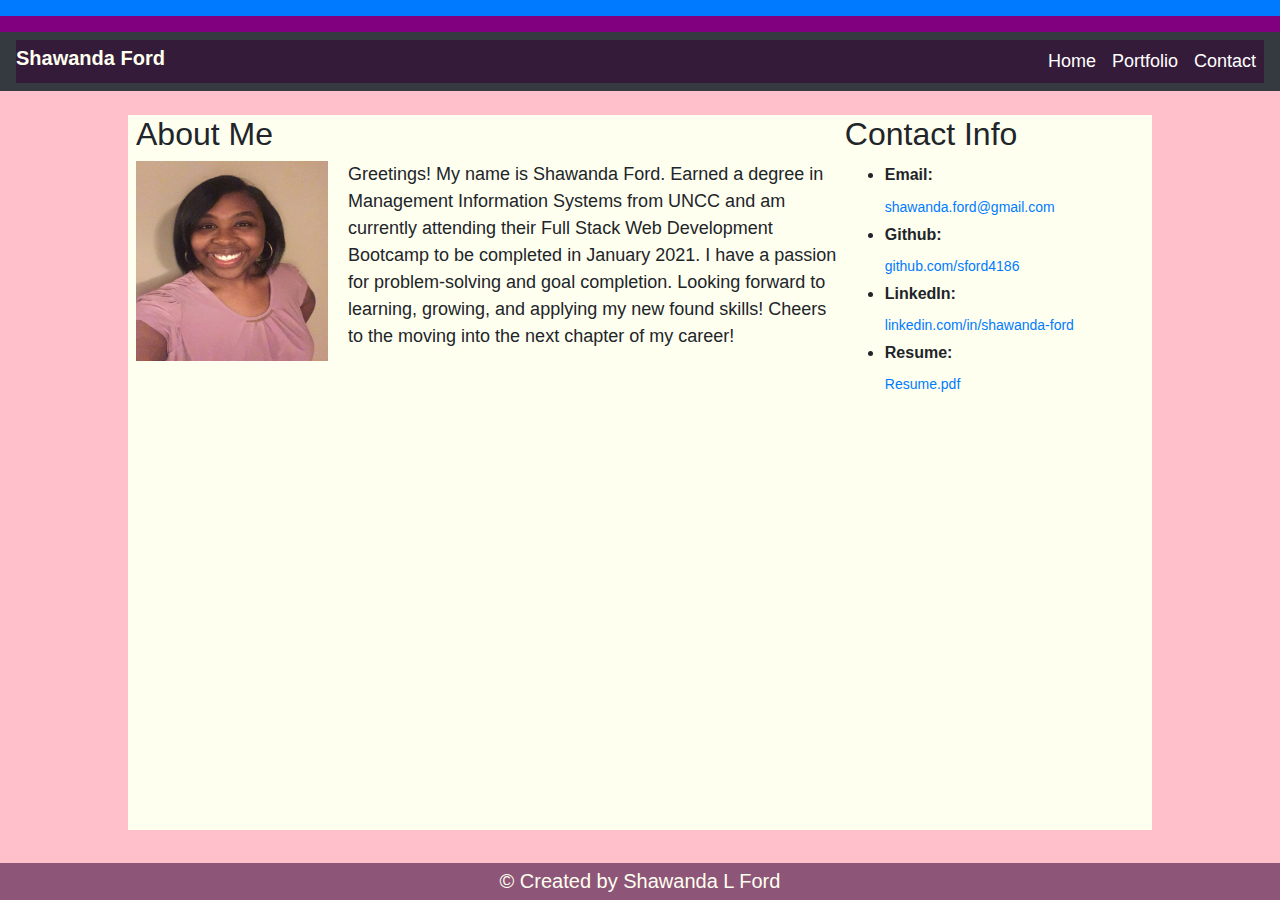
<file: index.html>
<!DOCTYPE html>
<html lang="en-us">

<head>

  <meta charset="UTF-8">
  <meta name="viewport" content="width=device-width, initial-scale=1">

  <!--Website Header-->
  <title>Home</title>

  <!-- Bootstrap CDN & Stylesheets-->
  <link rel="stylesheet" href="https://maxcdn.bootstrapcdn.com/bootstrap/4.0.0/css/bootstrap.min.css">
  <link rel="stylesheet" href="https://maxcdn.bootstrapcdn.com/font-awesome/4.7.0/css/font-awesome.min.css">
  <link rel="stylesheet" href="Assets/css/style.css">
</head>

<body>


  <!--Create a Navbar-->
  <header>

    <div class="navbar navbar-dark bg-primary"></div>

    <div class="navbar navbar-light" style="background-color: purple;"></div>
    <!--Navbar Content-->
    <nav class="navbar navbar-expand-lg navbar-dark bg-dark">
      <button class="navbar-toggler" type="button" data-toggle="collapse" data-target="#navbarTogglerDemo01"
        aria-controls="navbarTogglerDemo01" aria-expanded="false" aria-label="Toggle navigation">
        <span class="navbar-toggler-icon"></span>
      </button>

      <div class="collapse navbar-collapse" id="navbarTogglerDemo01" style="background-color: rgba(54, 3, 54, 0.568);">

        <h5 style="color:ivory;"><strong>Shawanda Ford</strong></h5>
        <ul class="navbar-nav ml-auto">
          <li class="nav-item active">
            <a class="nav-link" href="index.html" target="_blank">Home <span class="sr-only">(current)</span></a>
          </li>
          <li class="nav-item active">
            <a class="nav-link" href="portfolio.html" target="_blank">Portfolio <span
                class="sr-only">(current)</span></a>
          </li>
          <li class="nav-item active">
            <a class="nav-link" href="contact.html" target="_blank">Contact <span class="sr-only">(current)</span></a>
          </li>

        </ul>
    </nav>

  </header>


  <!--Main Content-->
  <main class="container mt-4 ">
    <div class="row" style="background-color: ivory;">

      <section id="main-bio" style="background-color:ivory;">

        <h2 class="pl-2">About Me</h2>
        <img src="Assets/images/ShawandaPic.jpg" alt="Your Image" class="pl-2" id="img-thumbnail">
        <p class="pl-2">Greetings! My name is Shawanda Ford. Earned a degree in Management Information Systems from UNCC and am
          currently attending their Full Stack Web Development Bootcamp to be completed in January 2021. I have a
          passion for problem-solving and goal completion. Looking
          forward to learning, growing, and applying my new found skills! Cheers
          to the moving into the next chapter of my career!</p>

      </section>

      <section id="contact-info" style="background-color: ivory;">

        <h2>Contact Info</h2>

        <ul>
          <li>
            <h6><strong>Email:</strong></h6> <a href="mailto: shawanda.ford@gmail.com"
              style="font-size: 14px;">shawanda.ford@gmail.com</a>
          </li>
          <li>
            <h6><strong>Github:</strong></h6> <a href="https://github.com/sford4186"
              style="font-size: 14px;">github.com/sford4186</a>
          </li>
          <li>
            <h6><strong>LinkedIn:</strong></h6> <a href="https://www.linkedin.com/in/shawanda-ford-a45b4816/"
              style="font-size: 14px">linkedin.com/in/shawanda-ford</a>
          </li>
          <li>
            <h6><strong>Resume:</strong></h6> <a href="Assets/images/SF_ResumeFinal.doc.pdf" style="font-size: 14px">Resume.pdf</a>
          </li>
        </ul>

      </section>
    </div>
  </main>


  
  <hr>
  
  
  <!--Footer Content-->
  <footer style="background-color: rgba(54, 3, 54, 0.568);">
    <p>
  
  
      &copy; Created by Shawanda L Ford
  
    </p>
  
  
  </footer>
  <script src="https://ajax.googleapis.com/ajax/libs/jquery/1.11.3/jquery.min.js"></script>

  <script src="https://cdnjs.cloudflare.com/ajax/libs/popper.js/1.14.3/umd/popper.min.js"></script>

  <!-- Bootstrap JavaScript CDN -->
  <script src="https://maxcdn.bootstrapcdn.com/bootstrap/4.0.0/js/bootstrap.min.js"></script>

</body>



</html>
</file>
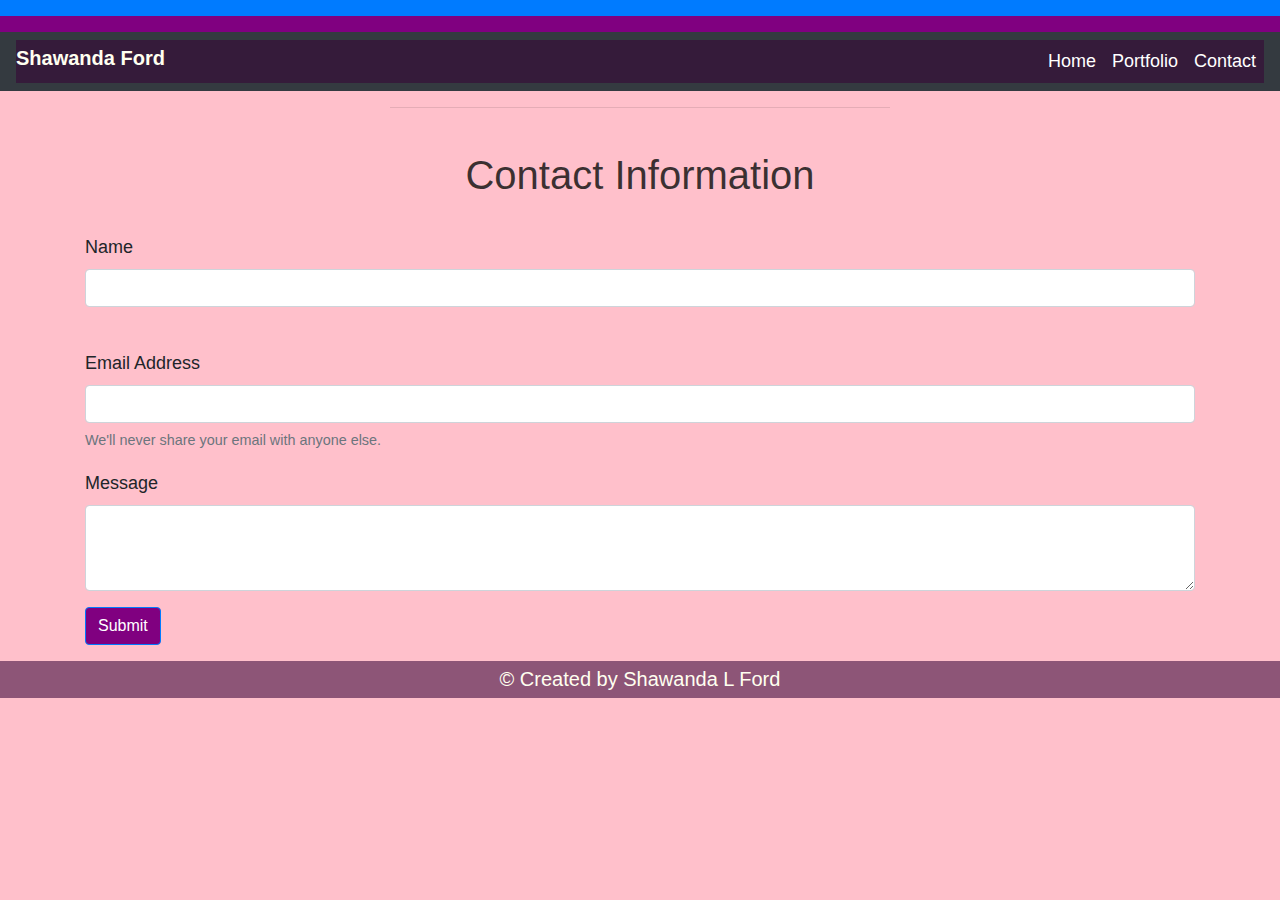
<file: contact.html>
<!DOCTYPE html>
<html lang="en-us">

<head>

    <meta charset="UTF-8">
    <meta name="viewport" content="width=device-width, initial-scale=1">

    <!--Site Page Header-->
    <title>Contact Information</title>

    <!-- Bootstrap CDN & Other Css Stylesheets-->
    <link rel="stylesheet" href="https://maxcdn.bootstrapcdn.com/bootstrap/4.0.0/css/bootstrap.min.css">
    <link rel="stylesheet" href="https://maxcdn.bootstrapcdn.com/font-awesome/4.7.0/css/font-awesome.min.css">
    <link rel="stylesheet" href="Assets/css/style_contact.css">
</head>

<body>

 <!--Create a Navbar-->
 <header>

    <div class="navbar navbar-dark bg-primary"></div>

    <div class="navbar navbar-light" style="background-color: purple;"></div>
    <!--Navbar Content-->
    <nav class="navbar navbar-expand-lg navbar-dark bg-dark">
      <button class="navbar-toggler" type="button" data-toggle="collapse" data-target="#navbarTogglerDemo01"
        aria-controls="navbarTogglerDemo01" aria-expanded="false" aria-label="Toggle navigation">
        <span class="navbar-toggler-icon"></span>
      </button>

      <div class="collapse navbar-collapse" id="navbarTogglerDemo01" style="background-color: rgba(54, 3, 54, 0.568);">

        <h5 style="color:ivory;"><strong>Shawanda Ford</strong></h5>
        <ul class="navbar-nav ml-auto">
          <li class="nav-item active">
            <a class="nav-link" href="index.html" target="_blank">Home <span class="sr-only">(current)</span></a>
          </li>
          <li class="nav-item active">
            <a class="nav-link" href="portfolio.html" target="_blank">Portfolio <span
                class="sr-only">(current)</span></a>
          </li>
          <li class="nav-item active">
            <a class="nav-link" href="contact.html" target="_blank">Contact <span class="sr-only">(current)</span></a>
          </li>

        </ul>
    </nav>

  </header>

    <!--Horizontal line-->
    <hr style="color:ivory" width="500px">

    <!--Form Content-->
    <div class="container">
        <form>
            <br>
            <h1>Contact Information </h1>
            <br>
            <div class="form-group">
                <label for="formGroupExampleInput">Name</label>
                <input type="text" class="form-control" id="formGroupExampleInput">
            </div>
            <br>

            <div class="form-group">
                <label for="exampleInputEmail1">Email Address</label>
                <input type="email" class="form-control" id="exampleInputEmail1" aria-describedby="emailHelp">
                <small id="emailHelp" class="form-text text-muted">We'll never share your email with anyone
                    else.</small>
            </div>



            <div class="form-group">
                <label for="exampleFormControlTextarea1">Message</label>
                <textarea class="form-control" id="exampleFormControlTextarea1" rows="3"></textarea>
            </div>


            <div class="form-group row">
                <div class="col-sm-10">
                    <button type="submit" class="btn btn-primary" style="background-color: purple;">Submit</button>
                </div>
            </div>
        </form>
    </div>

    <!--Footer Content-->
<footer style="background-color: rgba(54, 3, 54, 0.568);">
    <p>

        <!-- <strong> Email: </strong><a href="mailto: shawanda.ford@gmail.com" target="_blank">shawanda.ford@gmail.com</a>
        <strong> Github: </strong><a href="https://github.com/sford4186" target="_blank">github.com/sford4186</a>

        <br>
        <br> -->
        &copy; Created by Shawanda L Ford
    </p>

</footer>


    <!-- jQuery CDN -->
    <script src="https://ajax.googleapis.com/ajax/libs/jquery/1.11.3/jquery.min.js"></script>

    <script src="https://cdnjs.cloudflare.com/ajax/libs/popper.js/1.14.3/umd/popper.min.js"></script>

    <!-- Bootstrap JavaScript CDN -->
    <script src="https://maxcdn.bootstrapcdn.com/bootstrap/4.0.0/js/bootstrap.min.js"></script>
</body>



</html>
</file>
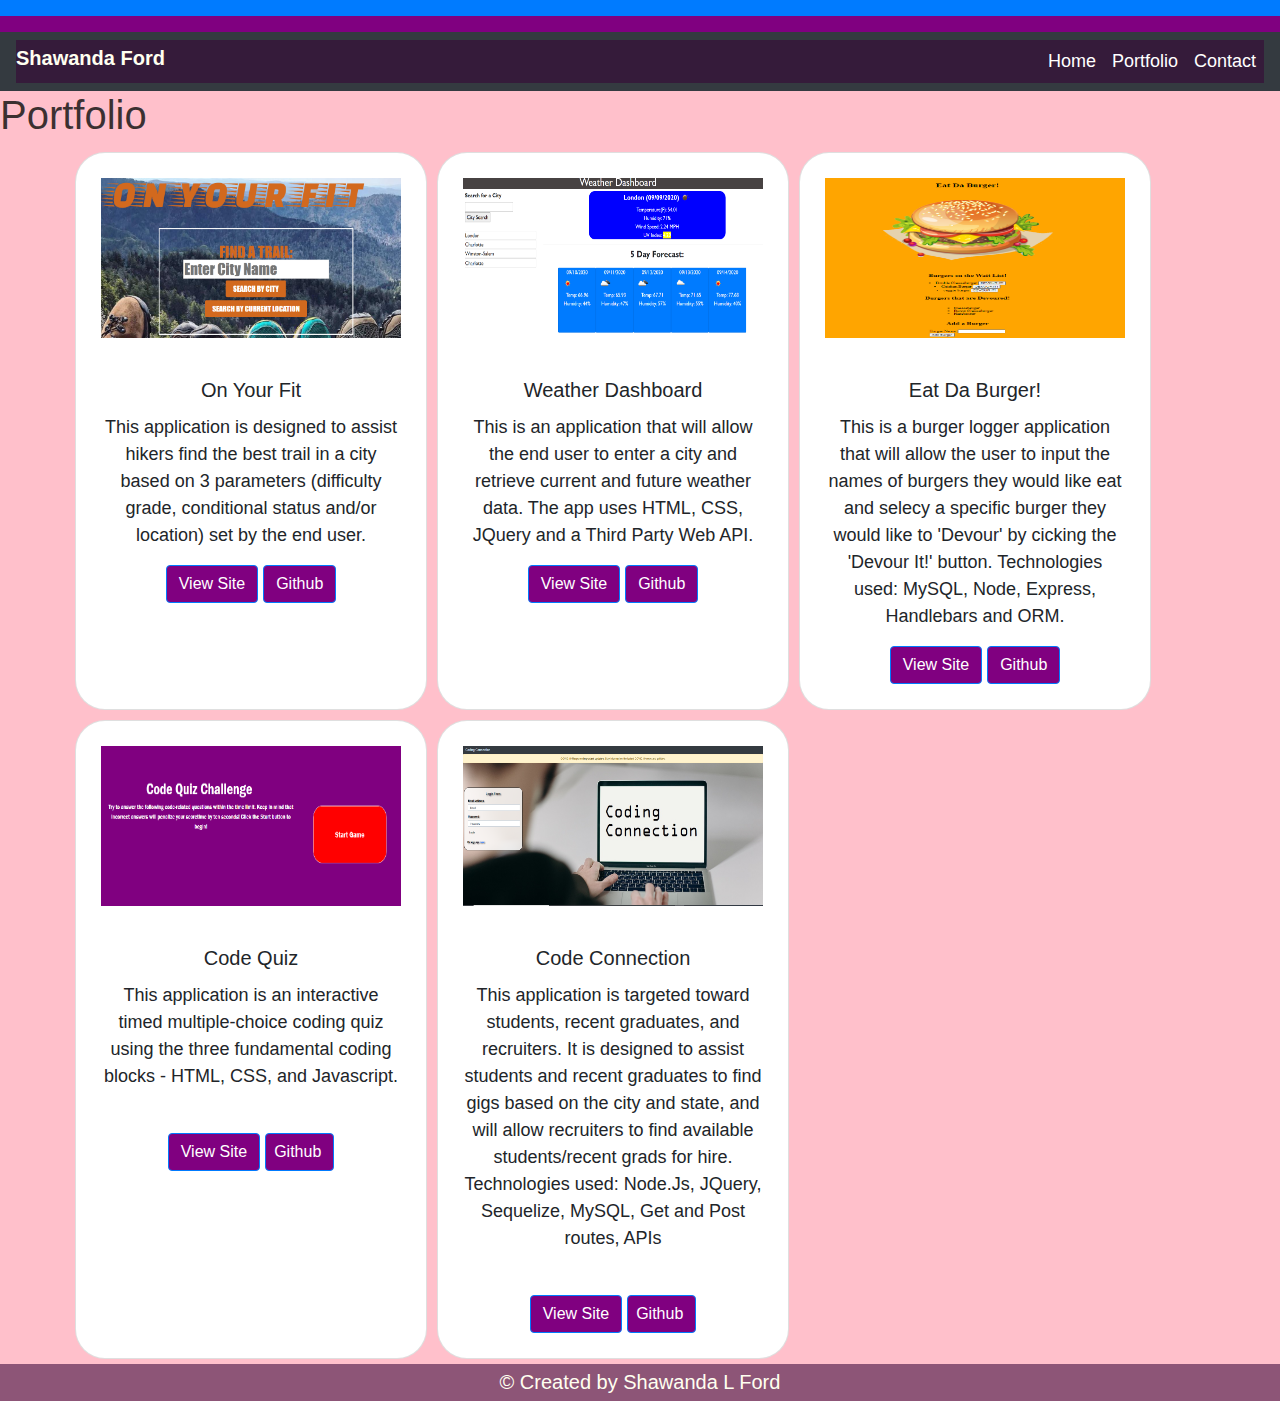
<file: portfolio.html>
<!DOCTYPE html>
<html lang="en-us">

<head>

  <meta charset="UTF-8">
  <meta name="viewport" content="width=device-width, initial-scale=1">

  <title>Responsive Portfolio</title>

  <!-- Bootstrap CDN -->
  <link rel="stylesheet" href="https://maxcdn.bootstrapcdn.com/bootstrap/4.0.0/css/bootstrap.min.css">
  <link rel="stylesheet" href="https://maxcdn.bootstrapcdn.com/font-awesome/4.7.0/css/font-awesome.min.css">
  <link rel="stylesheet" href="Assets/css/style_portfolio.css">
</head>

<body>

  <!--Create a Navbar-->
  <header>

    <div class="navbar navbar-dark bg-primary"></div>

    <div class="navbar navbar-light" style="background-color: purple;"></div>
    <!--Navbar Content-->
    <nav class="navbar navbar-expand-lg navbar-dark bg-dark">
      <button class="navbar-toggler" type="button" data-toggle="collapse" data-target="#navbarTogglerDemo01"
        aria-controls="navbarTogglerDemo01" aria-expanded="false" aria-label="Toggle navigation">
        <span class="navbar-toggler-icon"></span>
      </button>

      <div class="collapse navbar-collapse" id="navbarTogglerDemo01" style="background-color: rgba(54, 3, 54, 0.568);">

        <h5 style="color:ivory;"><strong>Shawanda Ford</strong></h5>
        <ul class="navbar-nav ml-auto">
          <li class="nav-item active">
            <a class="nav-link" href="index.html" target="_blank">Home <span class="sr-only">(current)</span></a>
          </li>
          <li class="nav-item active">
            <a class="nav-link" href="portfolio.html" target="_blank">Portfolio <span
                class="sr-only">(current)</span></a>
          </li>
          <li class="nav-item active">
            <a class="nav-link" href="contact.html" target="_blank">Contact <span class="sr-only">(current)</span></a>
          </li>

        </ul>
    </nav>

  </header>


  <!--Content Header-->
  <h1> Portfolio </h1>
  <div class="container" style="text-align:center">
    <div class="row" style="text-align:center">
      <div class="card" style="width: 22rem;">
        <img src="Assets/images/hiking.jpg" class="card-img-top" alt="project1">
        <div class="card-body">
          <h5 class="card-title">On Your Fit</h5>
          <p class="card-text">This application is designed to assist hikers find the best trail in a city based on 3
            parameters (difficulty grade, conditional status and/or location) set by the end user.</p>
          <a href="https://sford4186.github.io/onyourfit/" class="btn btn-primary" style="background-color:purple">View
            Site</a>
          <a href="https://github.com/sford4186/onyourfit" class="btn btn-primary"
            style="background-color:purple">Github</a>
        </div>
      </div>

      <!-- <div class="col-md-6"> -->

      <div class="card" style="width: 22rem;">
        <img src="Assets/images/weather.png" class="card-img-top" alt="weather">
        <div class="card-body">
          <h5 class="card-title">Weather Dashboard</h5>
          <p class="card-text">This is an application that will allow the end user to enter a city and retrieve current
            and future weather data. The app uses HTML, CSS, JQuery and a Third Party Web API.</p>
          <a href="https://sford4186.github.io/WeatherDashboard/" class="btn btn-primary"
            style="background-color:purple">View Site</a>
          <a href=" https://github.com/sford4186/WeatherDashboard" class="btn btn-primary"
            style="background-color:purple;">Github</a>

        </div>
      </div>

      <div class="card" style="width: 22rem;">
        <img src="Assets/images/burger.png" class="card-img-top" alt="weather">
        <div class="card-body">
          <h5 class="card-title">Eat Da Burger!</h5>
          <p class="card-text">This is a burger logger application that will allow the user to input the names of burgers they would like eat and selecy a specific burger they would like to 'Devour' by cicking the 'Devour It!' button.  Technologies used: MySQL, Node, Express, Handlebars and ORM.</p>
          <a href="https://young-headland-34415.herokuapp.com/" class="btn btn-primary"
            style="background-color:purple">View Site</a>
          <a href="https://github.com/sford4186/burger" class="btn btn-primary"
            style="background-color:purple;">Github</a>

        </div>
      </div>

      <div class="card" style="width: 22rem;">
        <img src="Assets/images/quiz.jpg" class="card-img-top" alt="quiz">
        <div class="card-body">
          <h5 class="card-title">Code Quiz</h5>
          <p class="card-text">This application is an interactive timed multiple-choice coding quiz using the three
            fundamental coding blocks - HTML, CSS, and Javascript.</p>
          <br>
          
          <a href="https://sford4186.github.io/Code-Quiz/" class="align-self-end btn btn-primary" style="background-color:purple">View
            Site</a>
          <a href=" https://github.com/sford4186/Code-Quiz" class="btn btn-primary pl-2"
            style="background-color:purple">Github</a>
        </div>
      
      </div>

      
      <div class="card" style="width: 22rem;">
        <img src="Assets/images/codeconnect.png" class="card-img-top" alt="">
        <div class="card-body">
          <h5 class="card-title">Code Connection</h5>
          <p class="card-text">This application is targeted toward students, recent graduates, and recruiters.  It is designed to assist students and recent graduates to find gigs based on the city and state, and will allow recruiters to find available students/recent grads for hire. Technologies used: Node.Js, JQuery, Sequelize, MySQL, Get and Post routes, APIs</p>
          <br>

          <a href="https://salty-reef-06215.herokuapp.com/" class="btn btn-primary" style="background-color:purple">View
            Site</a>
          <a href="https://github.com/sford4186/CodeConnection" class="btn btn-primary pl-2"
            style="background-color:purple">Github</a>
        </div>
      </div>

    </div>
  </div>
  </div>
  </div>


  <!--Footer Content-->
  <footer style="background-color: rgba(54, 3, 54, 0.568);">
    <p>


      &copy; Created by Shawanda L Ford

    </p>


  </footer>



  <!-- jQuery CDN -->
  <script src="https://ajax.googleapis.com/ajax/libs/jquery/1.11.3/jquery.min.js"></script>

  <script src="https://cdnjs.cloudflare.com/ajax/libs/popper.js/1.14.3/umd/popper.min.js"></script>

  <!-- Bootstrap JavaScript CDN -->
  <script src="https://maxcdn.bootstrapcdn.com/bootstrap/4.0.0/js/bootstrap.min.js"></script>
</body>


</html>
</file>
<file: Assets/css/style.css>
/*Stylesheet to index.html*/

 * {
    box-sizing: border-box;
  }
  
 
  body {
    /* Typography */
    font-size: 18px;
    line-height: 27px;
    min-height: 100vh;
    
    background-color: pink;
    display: flex;
    flex-direction: column;
  }
  
  .container {
    width: 1024px;    
    margin: 0 auto; 
    background-color: ivory;
    
  }
main{
  flex:1
}  
  
#main-bio,
#contact-info,
#img-thumbnail {
  float: left;
}

#main-bio {
  width: 70%;
}

#contact-info {
  width: 30%;
}

#img-thumbnail {
  /* Box-model */
  width: 200px;
  height: 200px;

  /* Positioning */

  margin-right: 20px;
  /* padding: 30px; */
}

.wrapper {
  
  width: 1024px;

 
  margin: 40px auto;
}

  
/*Width at 768px */
  @media screen and (max-width: 768px) {
    body {
      background-color: pink;
    }
    .wrapper {
      
      width: 100%;
      padding: 20px;
    }
    #main-bio,
    #contact-info,
    #img-thumbnail {
      width:auto;
    }
    
 
  }  
   
  
 

  /*Width at 980px */
  
  /*Width at 980px */
  @media screen and (max-width: 980px) {
    body {
      background-color: pink;
    }
  
    .wrapper {
      
      width: 100%;
      padding: 20px;
    }
  
 
  }
  
 
  
  /* Width at 768px and below */
  
  @media screen and (max-width: 768px) {
    body {
      background-color: pink;
    }
  
    .wrapper {
     
      width: 100%;
      padding: 20px;
    }
  
 
  }
  

  
  /* Width at 640px and below */
  @media screen and (max-width: 640px) {
    body {
      background-color:pink;
    }
  

  
  }
  footer {
    padding: 5px;
    clear: both;
    font-family: 'Trebuchet MS', 'Lucida Sans Unicode', 'Lucida Grande', 'Lucida Sans', Arial, sans-serif;
    text-align: center;
    font-size: 20px;
    
}
footer p {
  color: ivory;
  margin-bottom: 0px;
}

footer a {
  color: darkblue;
}
</file>
<file: Assets/css/style_contact.css>
/**
 * Stylesheet for Contact.html
 **/

 * {
    box-sizing: border-box;
  }
  
  
  body {
    /* Typography */
    font-size: 18px;
    line-height: 27px;
    min-height: 100vh;
    
    background-color: pink;
    display: flex;
    flex-direction: column;
  }
 
  
h1 {
    color:  #1f1c1ce1;
    text-align:center;
}
 
 
  .wrapper {
    
    width: 1024px;
  
    
    margin: 40px auto;
  }

  /*Width at 768px */
  
  @media screen and (max-width: 768px) {
    body {
      background-color: pink;
    }
  
    .wrapper {
      /* Box-model */
      width: 100%;
      padding: 20px;
    }
  
 
  }
  
  /*Width ar 980px */
  @media screen and (max-width: 980px) {
    body {
      background-color: pink;
    }
  
    .wrapper {
      /* Box-model */
      width: 100%;
      padding: 20px;
    }
  
 
  }

  
  /* Width at 640px and below */
  @media screen and (max-width: 640px) {
    body {
      background-color:pink;
    }
    .wrapper {
        
        width: 100%;
        padding: 20px;
      }
 
  }

  /*Footer Content */
  
  footer {
    padding: 5px;
    clear: both;
    font-family: 'Trebuchet MS', 'Lucida Sans Unicode', 'Lucida Grande', 'Lucida Sans', Arial, sans-serif;
    text-align: center;
    font-size: 20px;
    
}
footer p {
  color: ivory;
  margin-bottom: 0px;
}

footer a {
  color: darkblue;
}
</file>
<file: Assets/css/style_portfolio.css>
/**
 * Stylesheet linked to Portfolio.html
 **/

 * {
    box-sizing: border-box;
  }
  

 img {
     width:200px;
     height: 200px;
     padding: 20px;
     border-color: purple;
    }

    body {
      /* Typography */
      font-size: 18px;
      line-height: 27px;
      min-height: 100vh;
      
      background-color: pink;
      display: flex;
      flex-direction: column;
    }
   

  .card{
    margin: 5px;
    padding: 5px;
    border-radius: 30px;
  }
  
h1 {
    color:  #1f1c1ce1;
    text-align:left;
}
 

  .wrapper {
  
    width: 1024px;
  
   
    margin: 40px auto;
  }

  /* .btn {
    position: relative;
    bottom:0;
    flex-direction: row;
  } */

  

  /*Width at 980px */
  @media screen and (max-width: 980px) {
    body {
      background-color: pink;
    }
  
    .wrapper {
      
      width: 100%;
      padding: 20px;
    }
  
 
  }
  
 
  
  /* Width at 768px and below */
  
  @media screen and (max-width: 768px) {
    body {
      background-color: pink;
    }
  
    .wrapper {
     
      width: 100%;
      padding: 20px;
    }
  
 
  }
  

  
  /* Width at 640px and below */
  @media screen and (max-width: 640px) {
    body {
      background-color:pink;
    }
  

  
  }
  
  footer {
    padding: 5px;
    clear: both;
    font-family: 'Trebuchet MS', 'Lucida Sans Unicode', 'Lucida Grande', 'Lucida Sans', Arial, sans-serif;
    text-align: center;
    font-size: 20px;
    
}
footer p {
  color: ivory;
  margin-bottom: 0px;
}

footer a {
  color: darkblue;
}

#button{
  display: flex;  
  flex-direction: column;
}
</file>
